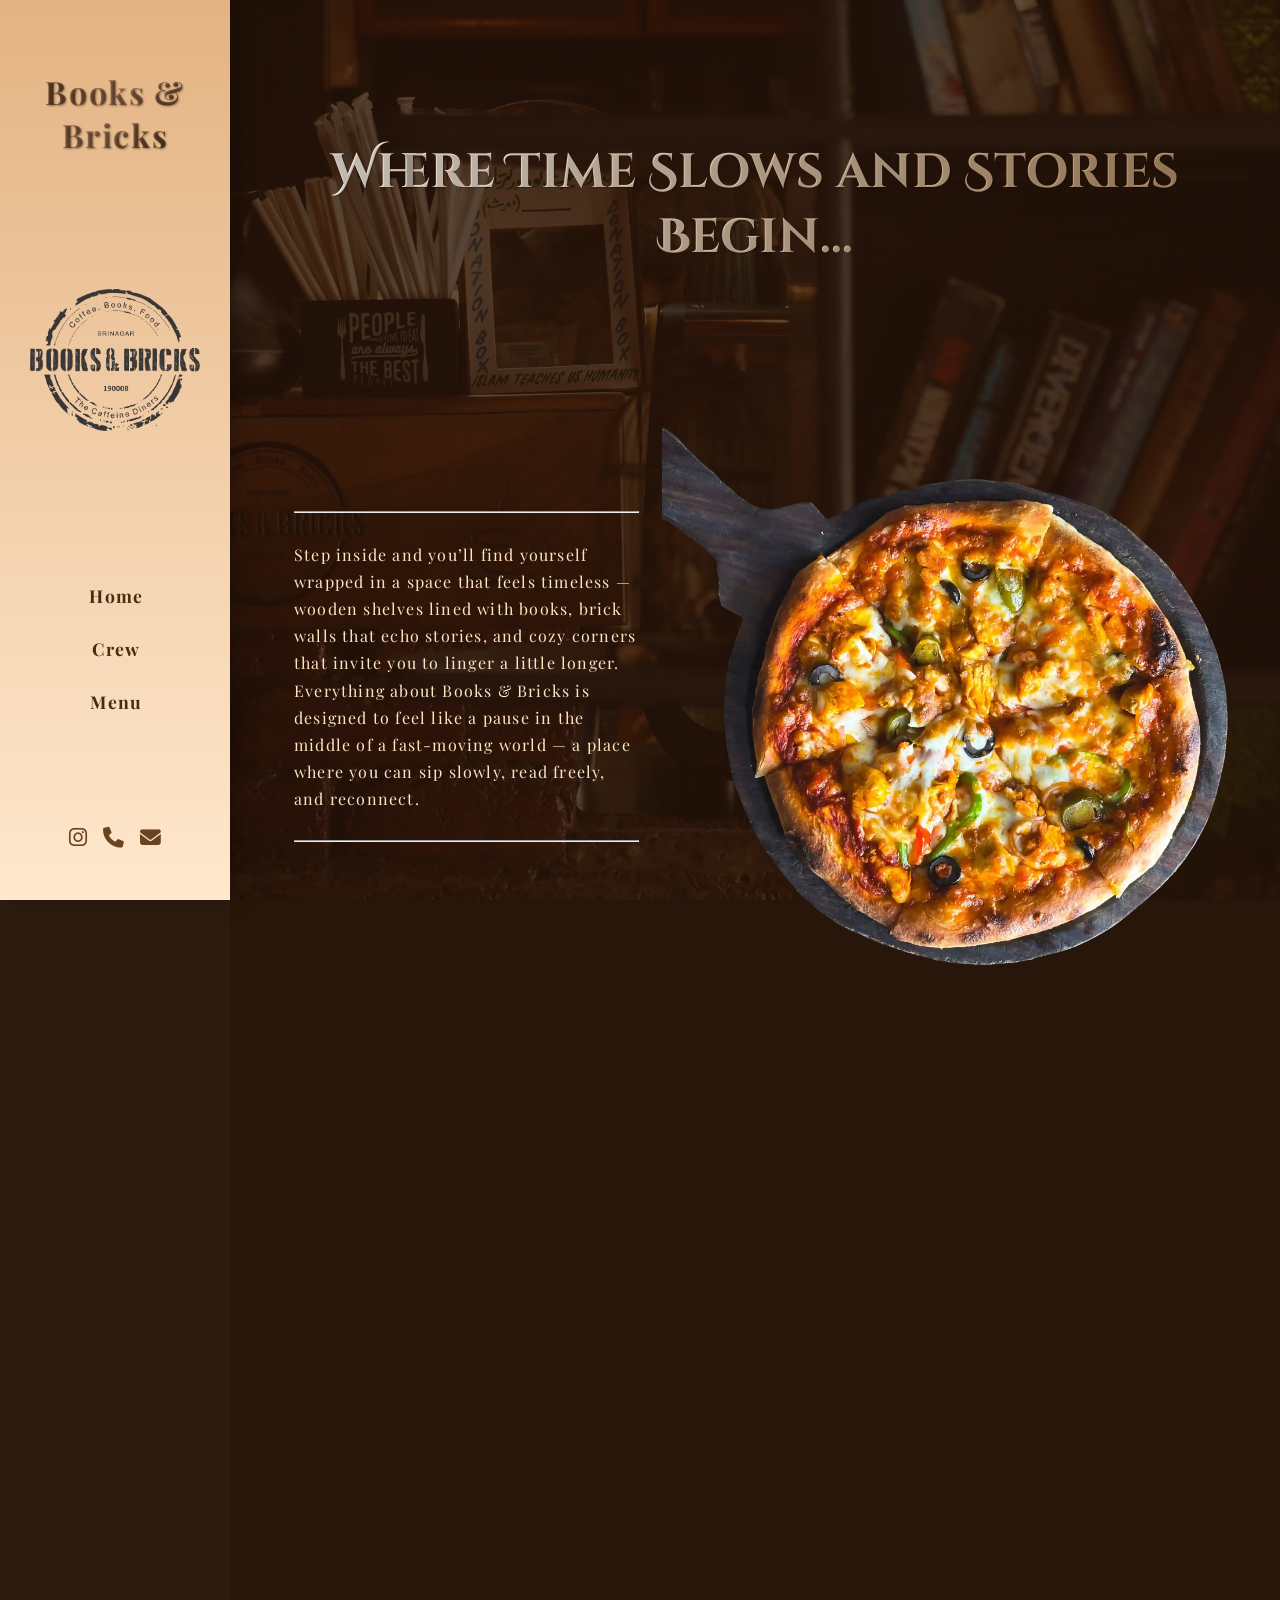
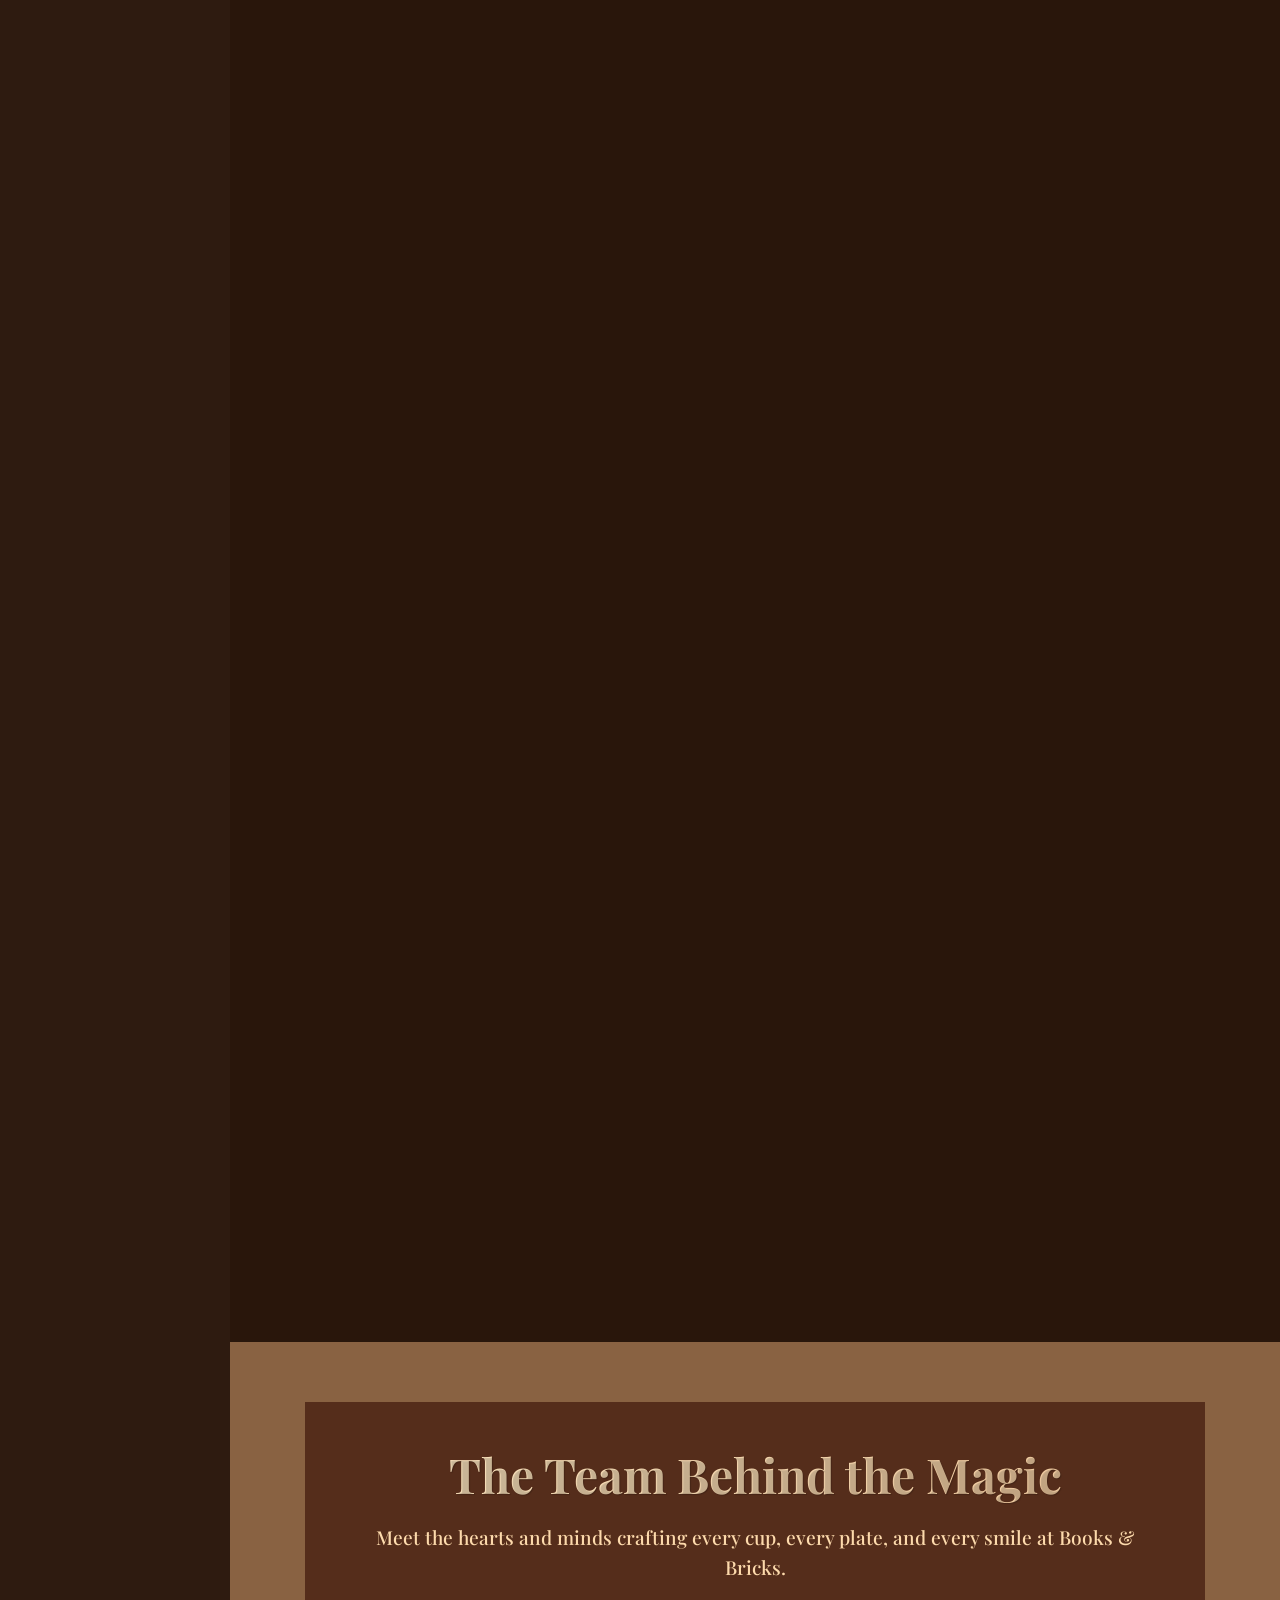
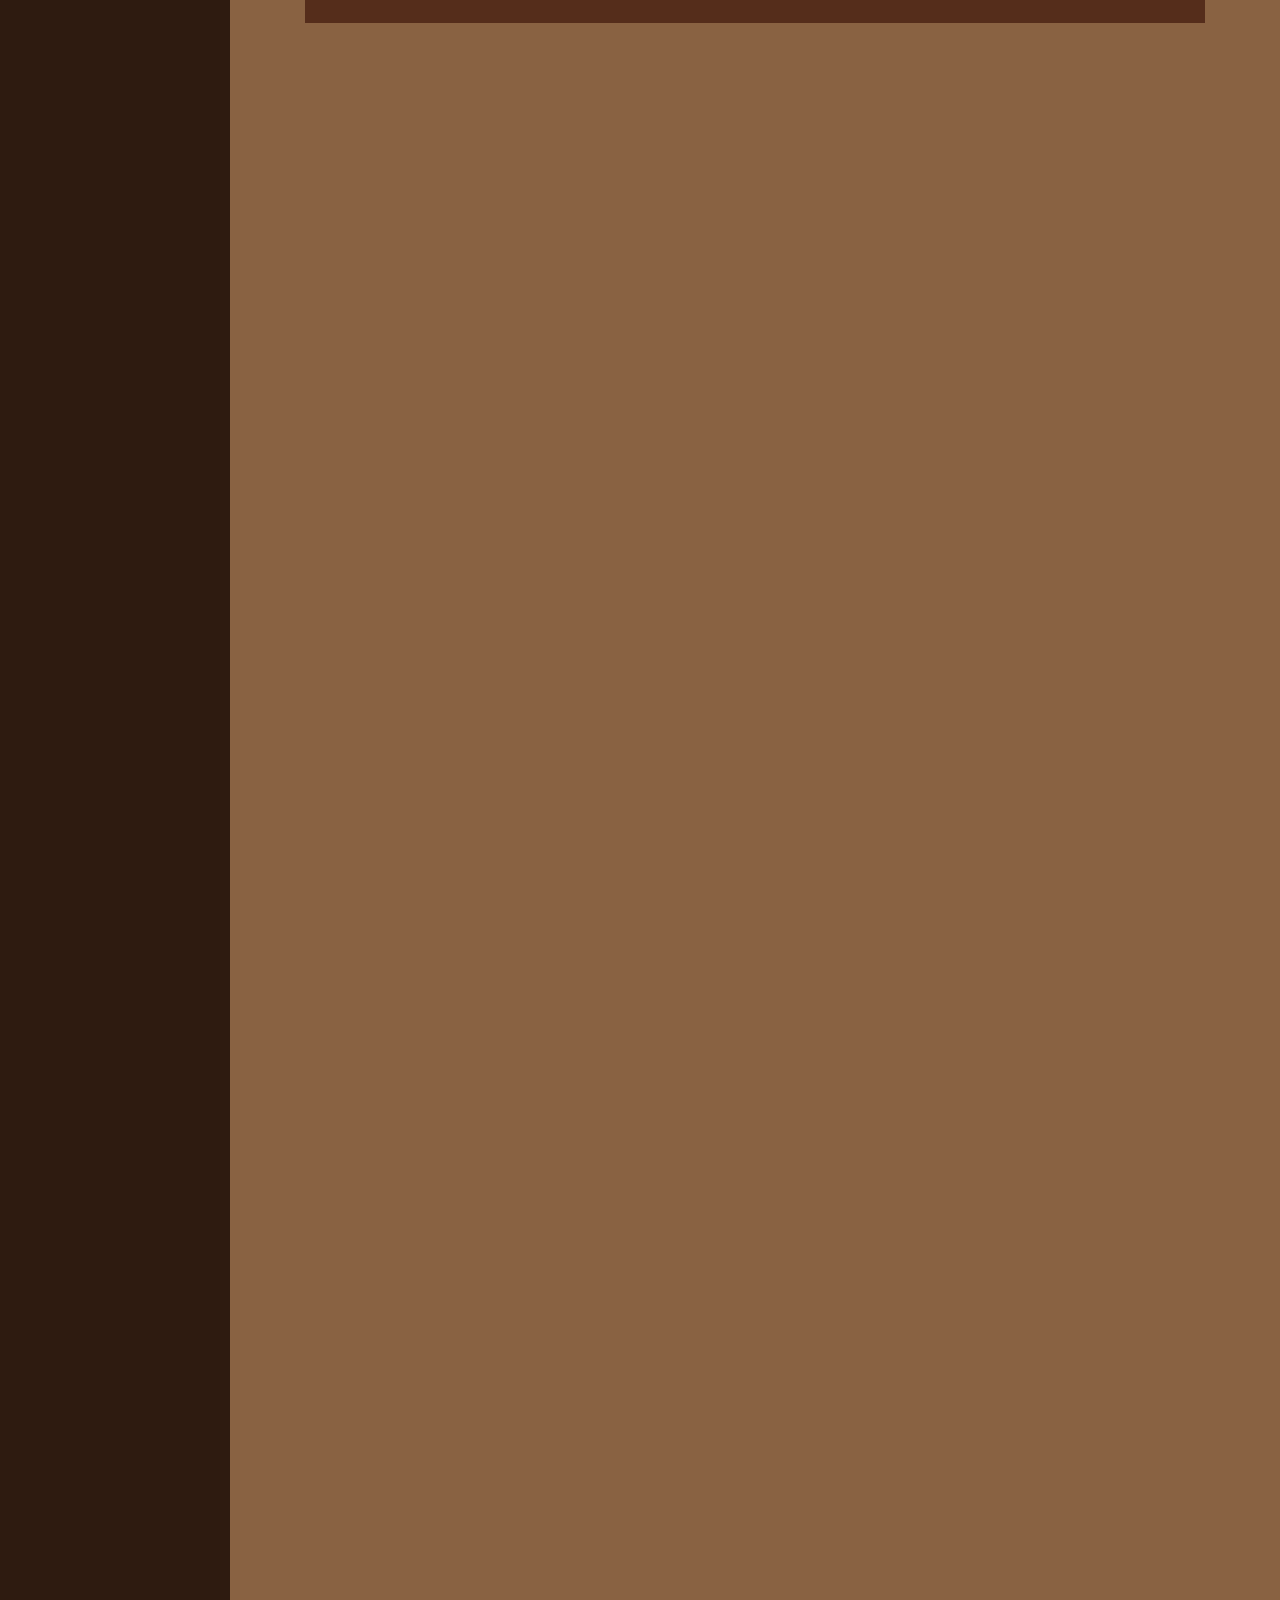
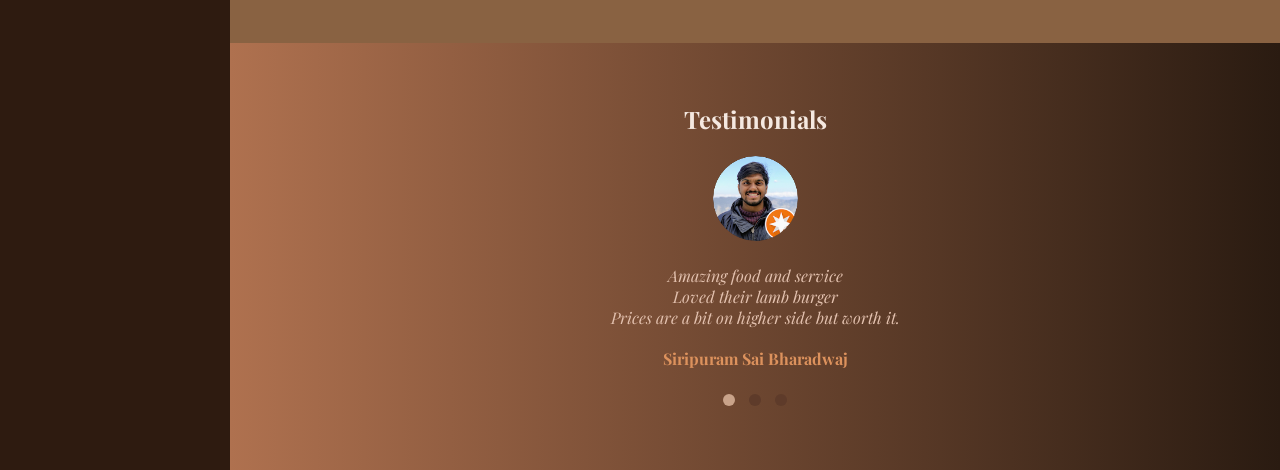
<file: about.html>
<!DOCTYPE html>
<html lang="en">
<head>
  <meta charset="UTF-8" />
  <link rel="icon" type="image/webp" href="images/LOGO.webp" />
  <title>About Us – Books & Bricks</title>
  <meta name="viewport" content="width=device-width, initial-scale=1.0" />

  <!-- Fonts & Icons -->
  <link rel="stylesheet" href="https://cdnjs.cloudflare.com/ajax/libs/font-awesome/6.5.0/css/all.min.css">
  <link href="https://fonts.googleapis.com/css2?family=Playfair+Display:wght@600;700&family=Great+Vibes&family=Lora:ital,wght@1,500&display=swap" rel="stylesheet">
  <link href="https://fonts.googleapis.com/css2?family=Cinzel+Decorative:wght@400;700&display=swap" rel="stylesheet">

  <!-- Stylesheet -->
  <link rel="stylesheet" href="about.css" />
</head>

<body>

<!-- Sidebar Toggle Button -->
<div class="sidebar-toggle" id="sidebarToggle">
  <span></span>
  <span></span>
  <span></span>
</div>

<!-- Sidebar -->
<div class="sidebar" id="sidebar">
  <div class="logo">Books & Bricks</div>
  <img src="images/LOGO.webp" alt="Cafe Logo" class="logo-img" />

  <nav>
    <a href="index.html">Home</a>
    <a href="#team">Crew</a>
    <a href="Copy of BNB menu PDF_compressed.pdf" target="_blank">Menu</a>
  </nav>

  <div class="socials">
    <a href="https://www.instagram.com/booksandbrickscafe?igsh=cXBlMnQxcnA5NXcz" target="_blank">
      <i class="fab fa-instagram"></i>
    </a>
    <a href="tel:+911944012175">
      <i class="fas fa-phone"></i>
    </a>
    <a href="mailto:booksandbrickscafe@gmail.com">
      <i class="fas fa-envelope"></i>
    </a>
  </div>
</div>


  <!-- About Section -->
  <section class="about-cafe-section">
    <div class="about-heading">
      <h2 class="hero-title">Where Time Slows and Stories Begin...</h2>
    </div>

    <div class="about-content">

      <div class="about-block">
        <div class="about-text">
          <p>
            <hr class="hrtag"><br>
            Step inside and you’ll find yourself wrapped in a space that feels timeless — wooden shelves lined with books, brick walls that echo stories, and cozy corners that invite you to linger a little longer. Everything about Books & Bricks is designed to feel like a pause in the middle of a fast-moving world — a place where you can sip slowly, read freely, and reconnect.
            <br><br><hr class="hrtag">
          </p>
        </div>
        <div class="about-img">
          <img src="images/pizza.webp" alt="Cafe Food 1" />
        </div>
      </div>

      <div class="about-block reverse">
        <div class="about-text">
          <h3>Our Roots</h3>
          <p>
            Born out of a love for literature, food, and old-school café culture, Books & Bricks blends the warmth of a vintage reading room with the soul of a classic American diner. Our menu is a tribute to comfort — with generous portions, familiar flavors, and thoughtful twists that keep you coming back.
          </p>
        </div>
        <div class="about-img">
          <img src="images/Fiery Chicken.webp" alt="Cafe Food 2" />
        </div>
      </div>

      <div class="about-block">
        <div class="about-text">
          <h3>A Space That Belongs to You</h3>
          <p>
            We’re proud to have fostered a growing community that finds inspiration, connection, and even quiet solitude here. From university students scribbling in notebooks to families sharing weekend breakfasts, Books & Bricks belongs to everyone who walks through our doors.
            <br><br>
            Whether you’re dropping in for your daily brew, diving into a book over pancakes, or celebrating small joys with friends — our café is your space to feel at home.
            <br><br>
            Come as you are. Leave a little fuller — in heart, in spirit, and in appetite.
          </p><br><br>
        </div>
        <div class="about-img">
          <img src="images/Peri Peri Chicken.webp" alt="Cafe Food 3" />
        </div>
      </div>

    </div>
  </section>

  <!-- Team Section -->
  <div class="main-content">
    <section class="team-light-section" id="team">
      <div class="team-bg"></div>
      <div class="team-overlay"></div>

      <div class="team-container">
        <div class="team-heading">
          <h2>The Team Behind the Magic</h2>
          <p>Meet the hearts and minds crafting every cup, every plate, and every smile at Books & Bricks.</p>
        </div>

        <div class="team-block">
          <div class="team-image">
            <img src="images/p11.webp" alt="Anam Khan">
          </div>
          <div class="team-text">
            <h3>Anam <span>Khan</span></h3>
            <p>The heartbeat of daily operations, Anam makes sure everything at Books & Bricks runs smoothly — from the first pour of coffee in the morning to the last table served at night. With a passion for people and a natural flair for hospitality, she thrives on meeting new faces and building lasting connections. You’ll often find her chatting with guests, making sure everyone feels right at home.</p>
          </div>
        </div>

        <div class="team-block reverse">
          <div class="team-image">
            <img src="images/p2.webp" alt="Danish Bhat">
          </div>
          <div class="team-text">
            <h3>Danish <span>Bhat</span></h3>
            <p>Danish’s journey with hospitality began far from Srinagar — in the bustling kitchens of London. He returned home with a vision to build something meaningful for his community. Books & Bricks is a reflection of that dream — a space that bridges global experiences with local warmth.</p>
          </div>
        </div>

        <div class="team-block">
          <div class="team-image">
            <img src="images/p33.webp" alt="Krushnaa Patil">
          </div>
          <div class="team-text">
            <h3>Krushnaa <span>Patil</span></h3>
            <p>Mountaineer turned culinary lead, Krushnaa quite literally knows how to handle the heat. (Yes, she’s climbed Mount Everest!) Today, she channels that same spirit of adventure into leading the kitchen at Books & Bricks. With an eye for detail and bold creativity, she ensures every dish is rooted in comfort — with a twist.</p>
          </div>
        </div>
      </div>
    </section>
  </div>

  <!-- Testimonials -->
  <section class="testimonials">
    <h2>Testimonials</h2>
    <br>
    <div class="testimonial-slider">
      <div class="testimonial active">
        <img src="images/person1.png" alt="Siripuram Sai Bharadwaj" class="reviewer-img" />
        <blockquote>Amazing food and service<br> Loved their lamb burger<br> Prices are a bit on higher side but worth it.</blockquote>
        <p class="author">Siripuram Sai Bharadwaj</p>
      </div>

      <div class="testimonial">
        <img src="images/person2.png" alt="Abhishek Menji" class="reviewer-img" />
        <blockquote>We tried 3–4 things — everything was too yummy, but pizza stole the show. <br> Would love to visit again!</blockquote>
        <p class="author">Abhishek Menji</p>
      </div>

      <div class="testimonial">
        <img src="images/person3.png" alt="Nayan Yadav" class="reviewer-img" />
        <blockquote>Books and Bricks Café lives up to its name. <br> Try the lamb burger — it’s definitely worth a taste.</blockquote>
        <p class="author">Nayan Yadav</p>
      </div>
    </div>

    <div class="slider-nav">
      <span class="dot active" onclick="showTestimonial(0)"></span>
      <span class="dot" onclick="showTestimonial(1)"></span>
      <span class="dot" onclick="showTestimonial(2)"></span>
    </div>
  </section>

  <!-- Scripts -->
  <script>
    const observer = new IntersectionObserver((entries) => {
      entries.forEach(entry => {
        if (entry.isIntersecting) {
          entry.target.classList.add('animate');
        } else {
          entry.target.classList.remove('animate');
        }
      });
    }, { threshold: 0.2 });

    document.querySelectorAll('.about-block').forEach(block => observer.observe(block));
  </script>

  <script>
    const teamBlocks = document.querySelectorAll('.team-block');
    const teamObserver = new IntersectionObserver((entries) => {
      entries.forEach(entry => {
        if (entry.isIntersecting) {
          entry.target.classList.add(entry.target.classList.contains('reverse') ? 'animate-right' : 'animate-left');
        } else {
          entry.target.classList.remove('animate-left', 'animate-right');
        }
      });
    }, { threshold: 0.2 });

    teamBlocks.forEach(block => teamObserver.observe(block));
  </script>

  <script>
    const toggleBtn = document.getElementById('sidebarToggle');
    const sidebar = document.getElementById('sidebar');
    toggleBtn.addEventListener('click', () => {
      sidebar.classList.toggle('active');
    });
  </script>

  <script>
    const heading = document.querySelector('.hero-title');
    function animateHeroTitle() {
      const rect = heading.getBoundingClientRect();
      if (rect.top <= window.innerHeight * 0.8 && rect.bottom >= 0) {
        heading.classList.add('animate');
      } else {
        heading.classList.remove('animate');
      }
    }
    window.addEventListener('scroll', animateHeroTitle);
    window.addEventListener('load', animateHeroTitle);
  </script>

  <script>
    let currentIndex = 0;
    function showTestimonial(index) {
      const testimonials = document.querySelectorAll('.testimonial');
      const dots = document.querySelectorAll('.dot');
      testimonials.forEach((t, i) => {
        t.classList.remove('active');
        dots[i].classList.remove('active');
      });
      testimonials[index].classList.add('active');
      dots[index].classList.add('active');
      currentIndex = index;
    }

    setInterval(() => {
      const total = document.querySelectorAll('.testimonial').length;
      showTestimonial((currentIndex + 1) % total);
    }, 5000);
  </script>

</body>
</html>
</file>
<file: about.css>
/* -------------------- RESET & BASE -------------------- */
* {
  margin: 0;
  padding: 0;
  box-sizing: border-box;
}

body, html {
  font-family: 'Playfair Display', serif;
  color: #fff4e6;
  background-color: #2e1b10;
  overflow-x: hidden;
}


/* -------------------- SIDEBAR MENU -------------------- */
.sidebar {
  position: fixed;
  top: 0;
  left: 0;
  width: 230px;
  height: 100vh;
  background: linear-gradient(180deg, #e3b383, #ffe8cd);
  padding: 30px 20px;
  display: flex;
  flex-direction: column;
  justify-content: space-between;
  align-items: center;
  z-index: 1000;
  box-shadow: 6px 0 20px rgba(0, 0, 0, 0.25);
  transition: transform 0.3s ease;
}

.sidebar .logo {
  font-size: 2rem;
  font-weight: bold;
  letter-spacing: 1.6px;
  text-align: center;
  background: linear-gradient(120deg, #5b3a21, #a37450, #3d2415);
  background-clip: text;
  -webkit-text-fill-color: transparent;
  text-shadow: 1px 1px 2px rgba(0, 0, 0, 0.4);
  margin-top: 40px;
  margin-bottom: 16px;
}

.sidebar .logo-img {
  width: 170px;
  height: 170px;
  object-fit: contain;
  margin-bottom: 30px;
}

.sidebar nav {
  display: flex;
  flex-direction: column;
  gap: 18px;
  align-items: center;
}

.sidebar nav a {
  text-decoration: none;
  font-size: 1.1rem;
  font-weight: 700;
  color: #482c12;
  padding: 6px;
  border-left: 3px solid transparent;
  letter-spacing: 1.3px;
  transition: all 0.3s ease;
  width: 100%;
  text-align: center;
}

.sidebar nav a:hover {
  color: #7a5533;
  border-left: 2px solid #7a5533;
}

.sidebar .socials {
  display: flex;
  justify-content: center;
  gap: 16px;
  margin-bottom: 20px;
}

.sidebar .socials a {
  color: #6a4420;
  font-size: 1.3rem;
  transition: color 0.3s ease;
}

.sidebar .socials a:hover {
  color: #b57842;
}

@media (max-width: 1024px) {
  .sidebar {
    transform: translateX(-100%);
  }

  .sidebar.active {
    transform: translateX(0);
  }

  .sidebar nav a {
    border-left: 4px solid transparent;
  }

  .sidebar nav a:hover {
    border-left: 4px solid #ffd49b;
  }
}


/* -------------------- SIDEBAR TOGGLE -------------------- */
.sidebar-toggle {
  position: fixed;
  top: 20px;
  left: 20px;
  z-index: 1100;
  display: none;
  flex-direction: column;
  gap: 6px;
  cursor: pointer;
}

.sidebar-toggle span {
  width: 28px;
  height: 3px;
  background: #fcecd9;
  border-radius: 2px;
}

@media (max-width: 1024px) {
  .sidebar-toggle {
    display: flex;
  }
}


/* -------------------- ABOUT CAFE SECTION -------------------- */
.about-cafe-section {
  position: relative;
  margin-left: 230px;
  background: url('images/bg/about-main.webp') no-repeat center center fixed;
  background-size: cover;
  padding: 100px 40px 180px;
  z-index: 10;
}

.about-cafe-section::before {
  content: '';
  position: absolute;
  top: 0;
  left: 0;
  height: 100%;
  width: 100%;
  background: rgba(40, 20, 10, 0.756);
  z-index: 1;
}

.about-cafe-section > .about-content {
  position: relative;
  z-index: 2;
  display: flex;
  flex-direction: column;
  gap: 30px;
}

.hero-title {
  font-family: 'Cinzel Decorative', cursive;
  font-size: 3rem;
  background: linear-gradient(120deg, #f9f2ea, #af8659);
  background-clip: text;
  -webkit-text-fill-color: transparent;
  text-shadow: 1px 1px 1px rgba(0, 0, 0, 0.2);
  margin-bottom: 0.1rem;
  text-align: center;
  transform: translateY(-20px);
  transition: opacity 1s ease, transform 1s ease;
}

.hero-title.animate {
  opacity: 1;
  transform: translateY(0);
}

.about-heading {
  position: relative;
  z-index: 2;
  margin-top: 40px;
}

@media (max-width: 768px) {
  .hero-title {
    font-size: 2.8rem;
    padding: 0 20px;
  }

  .about-heading {
    margin-bottom: 50px;
  }
}

.about-block {
  display: flex;
  align-items: center;
  justify-content: space-between;
  min-height: 90vh;
  gap: 40px;
  flex-wrap: nowrap;
}

.about-block.reverse {
  flex-direction: row-reverse;
}

.about-block:nth-child(odd) .about-img {
  transform: translateY(10px);
}

.about-block:nth-child(even) .about-text {
  transform: translateY(10px);
}

.about-text {
  flex: 0.9;
  font-size: 1rem;
  color: #ffe4c2;
  padding: 24px;
  line-height: 1.7;
  letter-spacing: 1.2px;
}

.about-text h3 {
  font-size: 1.5rem;
  color: #ffd9a8;
  margin-bottom: 14px;
  text-decoration: underline;
  text-underline-offset: 6px;
}

.about-img {
  flex: 1.4;
  display: flex;
  justify-content: center;
  align-items: center;
}

.about-img img {
  width: 120%;
  height: 70vh;
  max-height: 70vh;
  object-fit: contain;
}

@media (max-width: 1024px) {
  .about-cafe-section {
    margin-left: 0;
    padding: 100px 16px 200px;
    background-attachment: scroll;
    background-size: cover;
    background-repeat: repeat-y;
    background-position: center top;
  }

  .about-block {
    flex-direction: column;
    text-align: center;
    min-height: unset;
    gap: 30px;
  }

  .about-block.reverse {
    flex-direction: column;
  }

  .about-text {
    max-width: 100%;
    padding: 10px;
    font-size: 0.9rem;
  }

  .about-text h3 {
    font-size: 1.3rem;
  }

  .about-img img {
    width: 100%;
    height: auto;
    max-height: 400px;
  }

  .about-block:nth-child(odd) .about-img,
  .about-block:nth-child(even) .about-text {
    transform: none;
  }
}

@media (max-width: 768px) {
  .coffee-beans-fixed img {
    width: 200%;
  }
}


/* -------------------- SCROLL ANIMATIONS -------------------- */
@keyframes fadeInUp {
  from {
    opacity: 0;
    transform: translateY(40px);
  }
  to {
    opacity: 1;
    transform: translateY(0);
  }
}

.about-block {
  opacity: 0;
  transform: translateY(40px);
  transition: all 0.6s ease-out;
}

.about-block.animate {
  animation: fadeInUp 0.8s ease forwards;
}


/* -------------------- TEAM SECTION -------------------- */
.team-light-section {
  position: relative;
  width: 100%;
  min-height: 100vh;
  background-color: #fdc18597;
  padding: 100px 20px;
  overflow: hidden;
  margin-left: 230px;
}

.team-bg {
  position: absolute;
  top: 0;
  left: 0;
  height: 100%;
  width: 100%;
  background: url('images/bg/bell.webp') no-repeat center center;
  background-size: cover;
  background-attachment: fixed;
  opacity: 0.75;
  z-index: 0;
}

.team-overlay {
  position: absolute;
  top: 0;
  left: 0;
  height: 100%;
  width: 100%;
  background: rgba(63, 39, 26, 0.302);
  z-index: 1;
}

.team-container {
  position: relative;
  z-index: 2;
  max-width: 1400px;
  margin: 0 auto;
  display: flex;
  flex-direction: column;
  gap: 100px;
}

.team-heading {
  text-align: center;
  max-width: 900px;
  margin: 0 auto;
  background: rgb(85, 45, 27);
  padding: 40px;
  backdrop-filter: blur(8px);
  -webkit-backdrop-filter: blur(8px);
}

.team-heading h2 {
  font-size: 3rem;
  margin-bottom: 16px;
  color: transparent;
  background: linear-gradient(120deg, #fce7c2, #f0c89c);
  background-clip: text;
  -webkit-text-fill-color: transparent;
  text-shadow: 1px 1px 1px rgba(0,0,0,0.2);
}

.team-heading p {
  font-size: 1.2rem;
  color: #fddaac;
  font-weight: 500;
  line-height: 1.6;
}

.team-block {
  display: flex;
  flex-direction: row;
  align-items: center;
  gap: 40px;
}

.team-block.reverse {
  flex-direction: row-reverse;
}

.team-image {
  flex: 1;
  display: flex;
  justify-content: center;
  align-items: center;
}

.team-image img {
  width: 100%;
  max-width: 480px;
  height: auto;
  max-height: 420px;
  object-fit: cover;
}

.team-text {
  font-family: 'Raleway', sans-serif;
  flex: 1;
  background: rgba(108, 58, 35, 0.705);
  padding: 30px;
  box-shadow: 0 6px 24px rgba(0, 0, 0, 0.2);
  font-size: 1rem;
  line-height: 1.8;
  letter-spacing: 1.2px;
  color: #f9d4a4;
}

.team-text h3 {
  font-family: 'Playfair Display', serif;
  font-size: 2rem;
  margin-bottom: 16px;
  color: #ffd49b;
  text-decoration: underline;
  text-underline-offset: 12px;
}

.team-text h3 span {
  font-style: italic;
  color: #bd8550;
}

@media (max-width: 1024px) {
  .team-light-section {
    margin-left: 0;
    padding-top: 80px;
  }

  .team-block {
    flex-direction: column;
    text-align: center;
  }

  .team-block.reverse {
    flex-direction: column;
  }

  .team-image img {
    width: 100%;
    max-width: 100%;
    height: auto;
  }

  .team-text {
    padding: 20px;
  }

  .team-heading h2 {
    font-size: 2.2rem;
  }

  .team-heading p {
    font-size: 1rem;
  }

  .team-text h3 {
    font-size: 1.6rem;
  }

  
 .team-bg {
    background-image: url('images/bg/team-phone.jpeg');
    background-repeat: repeat-y;
    background-size: contain;
    background-position: center top;
    background-attachment: scroll; /* avoids background sticking or breaking */
  }
}

/* -------------------- SCROLL ANIMATIONS: TEAM -------------------- */
@keyframes fadeSlideLeft {
  from {
    opacity: 0;
    transform: translateX(60px);
  }
  to {
    opacity: 1;
    transform: translateX(0);
  }
}

@keyframes fadeSlideRight {
  from {
    opacity: 0;
    transform: translateX(-60px);
  }
  to {
    opacity: 1;
    transform: translateX(0);
  }
}

/* Initial state before animation */
.team-block {
  opacity: 0;
  transition: opacity 0.5s ease, transform 0.5s ease;
}

/* When animated */
.team-block.animate-left {
  animation: fadeSlideLeft 0.8s ease-out forwards;
}

.team-block.animate-right {
  animation: fadeSlideRight 0.8s ease-out forwards;
}




/* -------------------- TESTIMONIALS SECTION -------------------- */
.testimonials {
  text-align: center;
  padding: 60px 20px;
  background: linear-gradient(90deg, #af714f 0%, rgb(42, 27, 17) 100%);
  color: #f5e9e1;
  margin-left: 230px;
  width: calc(100% - 230px);
  box-sizing: border-box;
}

.testimonial-slider {
  position: relative;
  max-width: 600px;
  margin: auto;
}

.testimonial {
  display: none;
  animation: fade 0.5s ease-in-out;
}

.testimonial.active {
  display: block;
}

.reviewer-img {
  width: 85px;
  height: 85px;
  border-radius: 50%;
  object-fit: cover;
  margin-bottom: 20px;
}

blockquote {
  font-style: italic;
  margin: 0 auto 20px auto;
  max-width: 500px;
  color: #e2c0ae;
}

.author {
  font-weight: bold;
  color: #dd925d;
}

.slider-nav {
  margin-top: 20px;
}

.dot {
  height: 12px;
  width: 12px;
  margin: 0 5px;
  background-color: #5e3b2a;
  border-radius: 50%;
  display: inline-block;
  cursor: pointer;
  transition: background-color 0.3s;
}

.dot.active {
  background-color: #c9a38a;
}

@keyframes fade {
  from { opacity: 0; }
  to { opacity: 1; }
}

/* Mobile devices */
@media (max-width: 768px) {
  .testimonials {
    margin-left: 0;
    width: 100%;
    padding: 40px 15px;
  }
}

/* Tablet devices */
@media (min-width: 769px) and (max-width: 1024px) {
  .testimonials {
    margin-left: 0;
    width: 100%;
    padding: 50px 20px;
  }
}




/* -------------------- DESKTOP SPACING (GLOBAL LAYOUT) -------------------- */
@media (min-width: 1025px) {
  .main-content {
    margin-right: 230px;
    margin-left: 0;
    padding: 0;
  }

  .team-light-section {
    margin-left: 230px;
    padding: 60px 0;
  }

  .team-container {
    width: 100%;
    max-width: 100%;
    padding: 0 10px;
  }
}
</file>
